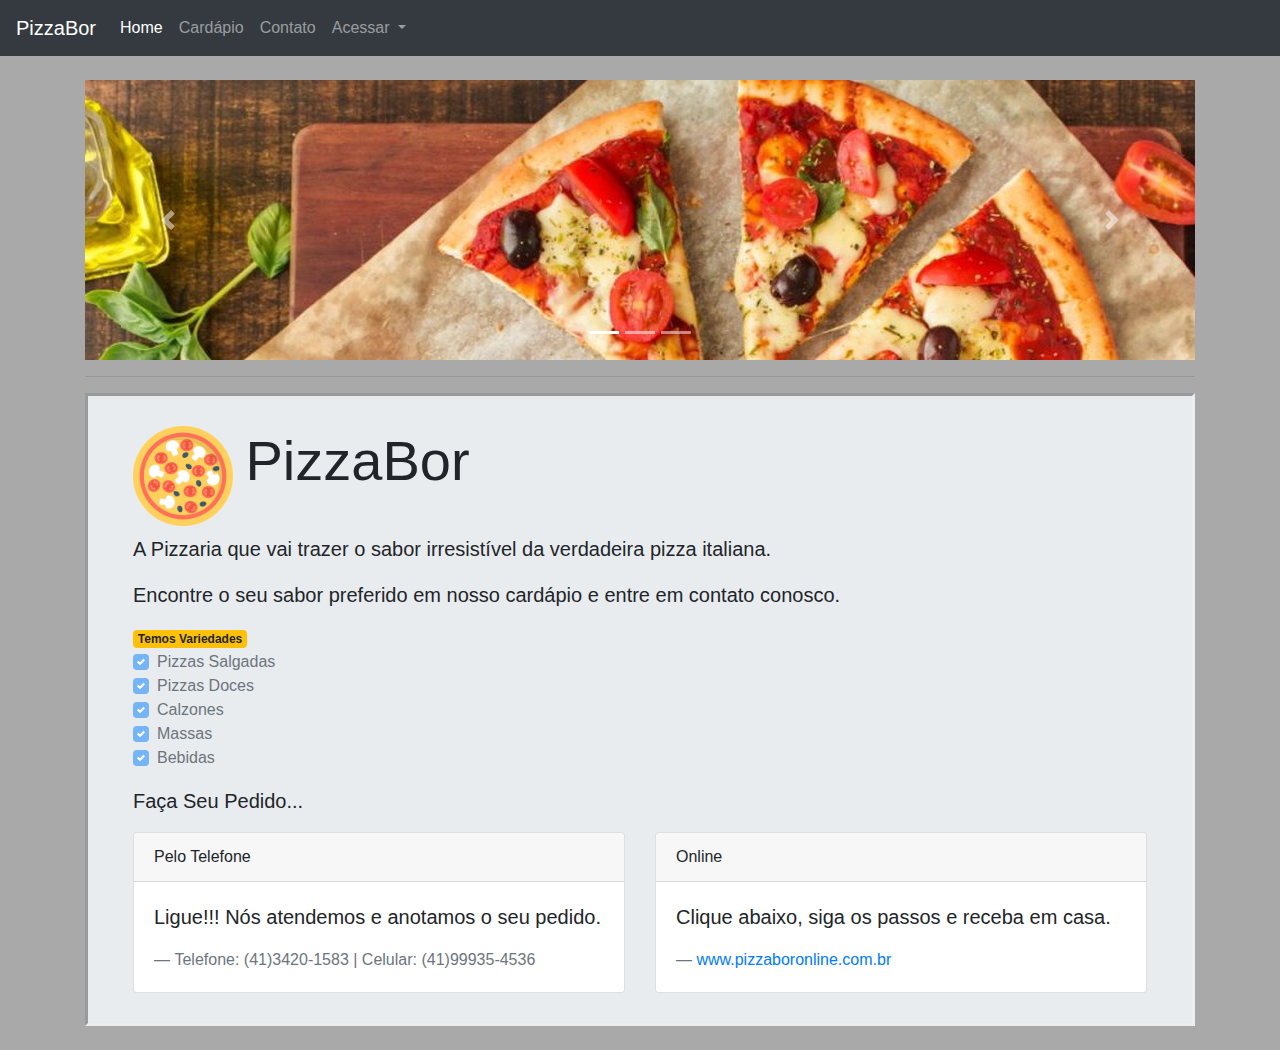
<file: index.html>
<!DOCTYPE html>
<html lang="pt-br">

<head>
	<meta charset="utf-8">
	<meta name="viewport" content="width=device-width, initial-scale=1, shrink-to-fit=no">

	<link rel="stylesheet" href="https://maxcdn.bootstrapcdn.com/bootstrap/4.0.0/css/bootstrap.min.css"
		integrity="sha384-Gn5384xqQ1aoWXA+058RXPxPg6fy4IWvTNh0E263XmFcJlSAwiGgFAW/dAiS6JXm" crossorigin="anonymous">
	<link rel="stylesheet" type="text/css" href="css/style.css">

	<title>PizzaBor - Home</title>
</head>

<body>
	<nav class="navbar navbar-expand-lg navbar-dark bg-dark">
		<a class="navbar-brand" href="">PizzaBor</a>
		<button class="navbar-toggler" type="button" data-toggle="collapse" data-target="#navbarNavDropdown"
			aria-controls="navbarNavDropdown" aria-expanded="false" aria-label="Toggle navigation">
			<span class="navbar-toggler-icon"></span>
		</button>
		<div class="collapse navbar-collapse" id="navbarNavDropdown">
			<ul class="navbar-nav">
				<li class="nav-item active">
					<a class="nav-link" href="./index.html">Home</a>
				</li>
				<li class="nav-item">
					<a class="nav-link" href="./pages/users/menu.html">Cardápio</a>
				</li>
				<li class="nav-item">
					<a class="nav-link" href="./pages/users/contact.html">Contato</a>
				</li>
				<li class="nav-item dropdown">
					<a class="nav-link dropdown-toggle" href="" id="navbarDropdownMenuLink" data-toggle="dropdown"
						aria-haspopup="true" aria-expanded="false">
						Acessar
					</a>
					<div class="dropdown-menu" aria-labelledby="navbarDropdownMenuLink">
						<a class="dropdown-item" href="./pages/admin/login.html">Login</a>
					</div>
				</li>
			</ul>
		</div>
	</nav>

	<div class="container mt-4 mb-4">
		<div id="carousel-pizzas" class="carousel slide" data-ride="carousel">
			<ol class="carousel-indicators">
				<li data-target="#carousel-pizzas" data-slide-to="0" class="active"></li>
				<li data-target="#carousel-pizzas" data-slide-to="1"></li>
				<li data-target="#carousel-pizzas" data-slide-to="2"></li>
			</ol>
			<div class="carousel-inner">
				<div class="carousel-item active">
					<img src="./img/carousel/crpizza-01.jpg" alt="First Slide">
				</div>
				<div class="carousel-item">
					<img src="./img/carousel/crpizza-02.jpg" alt="Second Slide">
				</div>
				<div class="carousel-item">
					<img src="./img/carousel/crpizza-03.jpg" alt="Third Slide">
				</div>
			</div>
			<a class="carousel-control-prev" href="#carousel-pizzas" data-slide="prev">
				<span class="carousel-control-prev-icon"></span>
			</a>
			<a class="carousel-control-next" href="#carousel-pizzas" data-slide="next">
				<span class="carousel-control-next-icon"></span>
			</a>
		</div>
		<hr>
		<div class="jumbotron jumbotron-fluid">
			<div class="container">
				<img src="img/logo-pizzabor.png" alt="Logo PizzaBor" id="img-pizza">
				<span class="display-4 ml-2">PizzaBor</span>
				<p class="lead mt-2">A Pizzaria que vai trazer o sabor irresistível da verdadeira pizza italiana.</p>
				<p class="lead">Encontre o seu sabor preferido em nosso cardápio e entre em contato conosco.</p>
				<span class="badge badge-warning">Temos Variedades</span>
				<div class="custom-control custom-checkbox">
					<input type="checkbox" class="custom-control-input" checked disabled>
					<label class="custom-control-label">Pizzas Salgadas</label>
				</div>
				<div class="custom-control custom-checkbox">
					<input type="checkbox" class="custom-control-input" checked disabled>
					<label class="custom-control-label">Pizzas Doces</label>
				</div>
				<div class="custom-control custom-checkbox">
					<input type="checkbox" class="custom-control-input" checked disabled>
					<label class="custom-control-label">Calzones</label>
				</div>
				<div class="custom-control custom-checkbox">
					<input type="checkbox" class="custom-control-input" checked disabled>
					<label class="custom-control-label">Massas</label>
				</div>
				<div class="custom-control custom-checkbox">
					<input type="checkbox" class="custom-control-input" checked disabled>
					<label class="custom-control-label">Bebidas</label>
				</div>
				<p class="lead mt-3">Faça Seu Pedido...</p>
				<div class="row">
					<div class="col-sm-6">
						<div class="card">
							<div class="card-header">
								Pelo Telefone
							</div>
							<div class="card-body">
								<blockquote class="blockquote mb-0">
									<p>Ligue!!! Nós atendemos e anotamos o seu pedido.</p>
									<footer class="blockquote-footer">Telefone: (41)3420-1583 | Celular: (41)99935-4536
									</footer>
								</blockquote>
							</div>
						</div>
					</div>
					<div class="col-sm-6">
						<div class="card">
							<div class="card-header">
								Online
							</div>
							<div class="card-body">
								<blockquote class="blockquote mb-0">
									<p>Clique abaixo, siga os passos e receba em casa.</p>
									<footer class="blockquote-footer"><a href="">www.pizzaboronline.com.br</a></footer>
								</blockquote>
							</div>
						</div>
					</div>
				</div>
			</div>
		</div>
	</div>

	<script src="https://code.jquery.com/jquery-3.5.1.js"
		integrity="sha256-QWo7LDvxbWT2tbbQ97B53yJnYU3WhH/C8ycbRAkjPDc=" crossorigin="anonymous"></script>
	<script src="https://cdnjs.cloudflare.com/ajax/libs/popper.js/1.12.9/umd/popper.min.js"
		integrity="sha384-ApNbgh9B+Y1QKtv3Rn7W3mgPxhU9K/ScQsAP7hUibX39j7fakFPskvXusvfa0b4Q"
		crossorigin="anonymous"></script>
	<script src="https://maxcdn.bootstrapcdn.com/bootstrap/4.0.0/js/bootstrap.min.js"
		integrity="sha384-JZR6Spejh4U02d8jOt6vLEHfe/JQGiRRSQQxSfFWpi1MquVdAyjUar5+76PVCmYl"
		crossorigin="anonymous"></script>
</body>

</html>
</file>
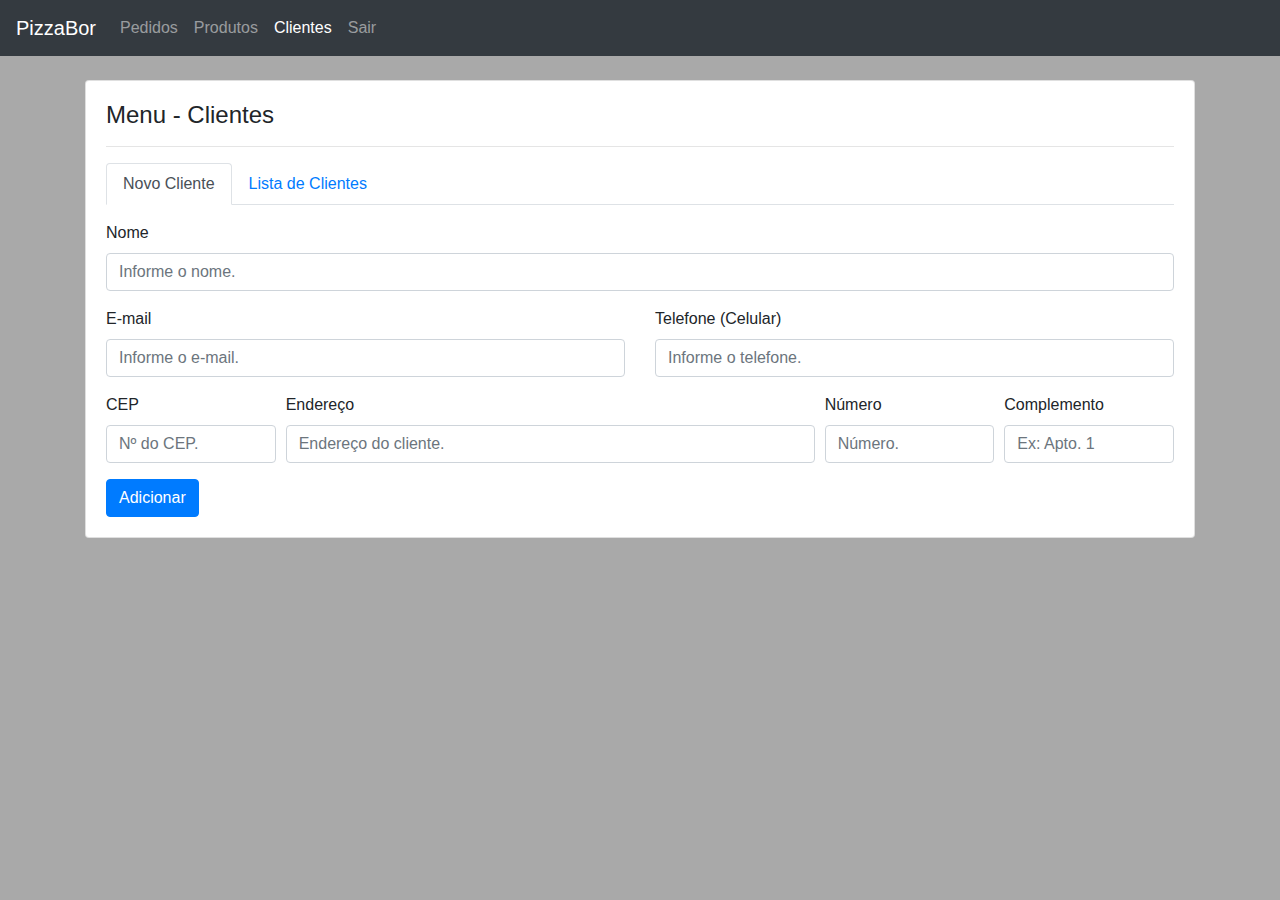
<file: pages/admin/clients.html>
<!DOCTYPE html>
<html lang="pt-br">

<head>
	<meta charset="utf-8">
	<meta name="viewport" content="width=device-width, initial-scale=1.0">
	<meta http-equiv="X-UA-Compatible" content="ie=edge">

	<link rel="stylesheet" href="https://maxcdn.bootstrapcdn.com/bootstrap/4.0.0/css/bootstrap.min.css"
		integrity="sha384-Gn5384xqQ1aoWXA+058RXPxPg6fy4IWvTNh0E263XmFcJlSAwiGgFAW/dAiS6JXm" crossorigin="anonymous">
	<link rel="stylesheet" type="text/css" href="../../css/style.css">

	<script src="https://code.jquery.com/jquery-3.5.1.js" integrity="sha256-QWo7LDvxbWT2tbbQ97B53yJnYU3WhH/C8ycbRAkjPDc="
		crossorigin="anonymous"></script>
	<script type="text/javascript" src="../../js/script.js"></script>

	<title>PizzaBor - Clientes</title>
</head>

<body>
	<nav class="navbar navbar-expand-lg navbar-dark bg-dark">
		<a class="navbar-brand" href="">PizzaBor</a>
		<button class="navbar-toggler" type="button" data-toggle="collapse" data-target="#navbarNavDropdown"
			aria-controls="navbarNavDropdown" aria-expanded="false" aria-label="Toggle navigation">
			<span class="navbar-toggler-icon"></span>
		</button>
		<div class="collapse navbar-collapse" id="navbarNavDropdown">
			<ul class="navbar-nav">
				<li class="nav-item">
					<a class="nav-link" href="./orders.html">Pedidos</a>
				</li>
				<li class="nav-item">
					<a class="nav-link" href="./products.html">Produtos</a>
				</li>
				<li class="nav-item active">
					<a class="nav-link" href="./clients.html">Clientes</a>
				</li>
				<li class="nav-item">
					<a class="nav-link" href="../../index.html">Sair</a>
				</li>
			</ul>
		</div>
	</nav>

	<div class="container mt-4 mb-4">
		<div class="card mt-1">
			<div class="card-body">
				<h4>Menu - Clientes</h4>
				<hr>
				<ul id="tab-options" class="nav nav-tabs">
					<li class="nav-item">
						<a href="#list-orders" class="nav-link active">Novo Cliente</a>
					</li>
					<li class="nav-item">
						<a href="#add-orders" class="nav-link">Lista de Clientes</a>
					</li>
				</ul>

				<div class="tab-content">
					<div class="tab-pane fade show active" id="list-orders">
						<form method="POST" action="https://api-pizzabor.herokuapp.com/clients" id="form-client">
							<label for="name" class="mt-3">Nome</label>
							<input type="text" class="form-control" id="name" placeholder="Informe o nome." required>

							<div class="row mt-3">
								<div class="col">
									<label for="email">E-mail</label>
									<input class="form-control" type="email" id="email" placeholder="Informe o e-mail." required>
								</div>
								<div class="col">
									<label for="phone">Telefone (Celular)</label>
									<input class="form-control" type="number" id="phone" placeholder="Informe o telefone." required>
								</div>
							</div>

							<div class="form-row mt-3">
								<div class="col-md-2 mb-3">
									<label for="cep">CEP</label>
									<input type="number" class="form-control" id="cep" placeholder="Nº do CEP." required>
								</div>
								<div class="col-md-6 mb-3">
									<label for="address">Endereço</label>
									<input type="text" class="form-control" id="address" placeholder="Endereço do cliente.">
								</div>
								<div class="col-md-2 mb-3">
									<label for="number">Número</label>
									<input type="number" class="form-control" id="number" placeholder="Número." required>
								</div>
								<div class="col-md-2 mb-3">
									<label for="complement">Complemento</label>
									<input type="text" class="form-control" id="complement" placeholder="Ex: Apto. 1" required>
								</div>
							</div>

							<button type="submit" class="btn btn-primary">Adicionar</button>
						</form>
					</div>
					<div class="tab-pane fade" id="add-orders">
						<div class='card mt-2' id='"+index+"'>
							<div class='card-body'>
								<b>Nome:</b>
								<p>Jorge Valentin Almeida</p>
								<b>Telefone:</b>
								<p>(41) 98936-9202</p>
								<b>Endereço:</b>
								<p>R. Nesto Victor (80620-400) | 520 | Apto. 150</p>
								<b>E-mail:</b>
								<p class="p-email">diegotozetto@gmail.com</p>
							</div>
							<div class='card-footer text-muted'>
								<a><button class='btn btn-info btn-sm'>Editar</button></a>
								<a><button class='btn btn-danger btn-sm ml-2'>Remover</button></a>
							</div>
						</div>
						<div class='card mt-2' id='"+index+"'>
							<div class='card-body'>
								<b>Nome:</b>
								<p>João da Silva</p>
								<b>Telefone:</b>
								<p>(41) 99956-9115</p>
								<b>Endereço:</b>
								<p>R. do Herval (80045-010) | 216 | Casa</p>
								<b>E-mail:</b>
								<p class="p-email">joaodasilva@gmail.com</p>
							</div>
							<div class='card-footer text-muted'>
								<a><button class='btn btn-info btn-sm'>Editar</button></a>
								<a><button class='btn btn-danger btn-sm ml-2'>Remover</button></a>
							</div>
						</div>
						<div class='card mt-2' id='"+index+"'>
							<div class='card-body'>
								<b>Nome:</b>
								<p>Maria Paula</p>
								<b>Telefone:</b>
								<p>(41) 99928-8127</p>
								<b>Endereço:</b>
								<p>R. Brasílio Itiberê (80240-060) | 3757 | Apto. 301</p>
								<b>E-mail:</b>
								<p class="p-email">mariapaula@gmail.com</p>
							</div>
							<div class='card-footer text-muted'>
								<a><button class='btn btn-info btn-sm'>Editar</button></a>
								<a><button class='btn btn-danger btn-sm ml-2'>Remover</button></a>
							</div>
						</div>
					</div>
				</div>
			</div>
		</div>
	</div>

	<script src="https://cdnjs.cloudflare.com/ajax/libs/popper.js/1.12.9/umd/popper.min.js"
		integrity="sha384-ApNbgh9B+Y1QKtv3Rn7W3mgPxhU9K/ScQsAP7hUibX39j7fakFPskvXusvfa0b4Q"
		crossorigin="anonymous"></script>
	<script src="https://maxcdn.bootstrapcdn.com/bootstrap/4.0.0/js/bootstrap.min.js"
		integrity="sha384-JZR6Spejh4U02d8jOt6vLEHfe/JQGiRRSQQxSfFWpi1MquVdAyjUar5+76PVCmYl"
		crossorigin="anonymous"></script>
</body>

</html>
</file>
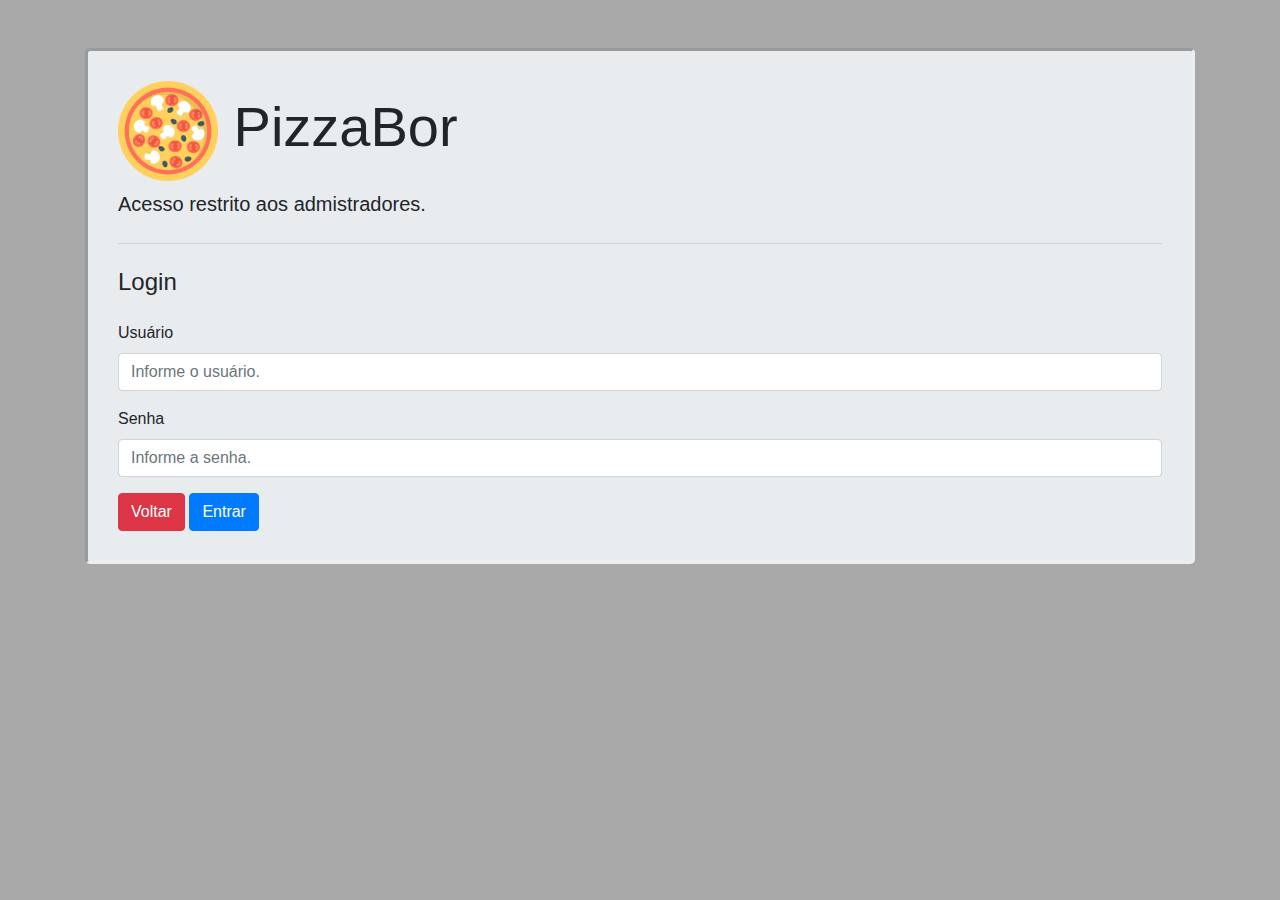
<file: pages/admin/login.html>
<!DOCTYPE html>
<html lang="pt-br">

<head>
    <meta charset="utf-8">
    <meta name="viewport" content="width=device-width, initial-scale=1, shrink-to-fit=no">

    <link rel="stylesheet" href="https://maxcdn.bootstrapcdn.com/bootstrap/4.0.0/css/bootstrap.min.css"
        integrity="sha384-Gn5384xqQ1aoWXA+058RXPxPg6fy4IWvTNh0E263XmFcJlSAwiGgFAW/dAiS6JXm" crossorigin="anonymous">
    <link rel="stylesheet" type="text/css" href="../../css/style.css">

    <script src="https://code.jquery.com/jquery-3.5.1.js"
        integrity="sha256-QWo7LDvxbWT2tbbQ97B53yJnYU3WhH/C8ycbRAkjPDc=" crossorigin="anonymous"></script>
    <script type="text/javascript" src="../../js/script.js"></script>

    <title>PizzaBor - Login</title>
</head>

<body>

    <div class="container mt-5">
        <div class="jumbotron">

            <h1 class="display-4"><img src="../../img/logo-pizzabor.png" alt="Logo PizzaBor" id="img-pizza"> PizzaBor
            </h1>
            <p class="lead">Acesso restrito aos admistradores.</p>
            <hr class="my-4">
            <h4>Login</h4>
            <form action="./orders.html" method="">
                <label for="username" class="mt-3">Usuário</label>
                <input type="text" class="form-control" id="username" placeholder="Informe o usuário." required>
                <label for="password" class="mt-3">Senha</label>
                <input type="password" class="form-control" id="password" placeholder="Informe a senha." required>
                <a href="../../index.html" class="btn btn-danger mt-3" role="button">Voltar</a>
                <button type="submit" class="btn btn-primary mt-3">Entrar</button>
            </form>
        </div>
    </div>

    <script src="https://cdnjs.cloudflare.com/ajax/libs/popper.js/1.12.9/umd/popper.min.js"
        integrity="sha384-ApNbgh9B+Y1QKtv3Rn7W3mgPxhU9K/ScQsAP7hUibX39j7fakFPskvXusvfa0b4Q"
        crossorigin="anonymous"></script>
    <script src="https://maxcdn.bootstrapcdn.com/bootstrap/4.0.0/js/bootstrap.min.js"
        integrity="sha384-JZR6Spejh4U02d8jOt6vLEHfe/JQGiRRSQQxSfFWpi1MquVdAyjUar5+76PVCmYl"
        crossorigin="anonymous"></script>
</body>

</html>
</file>
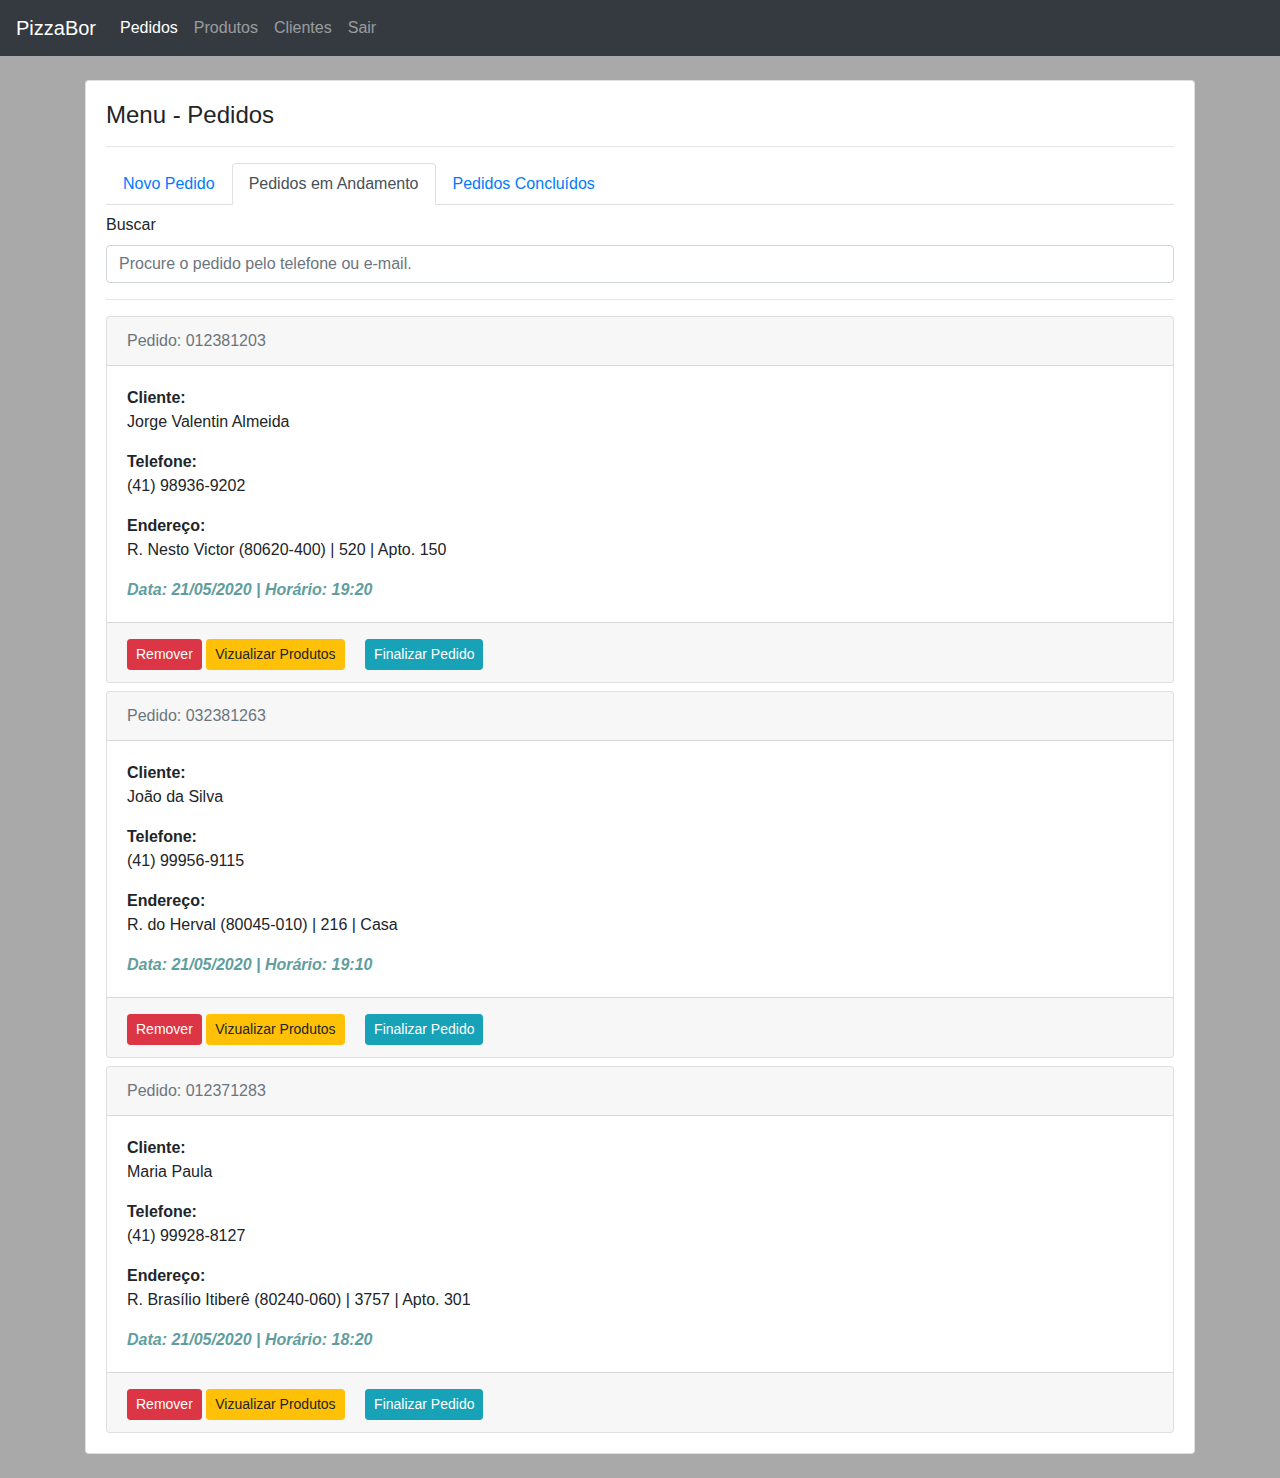
<file: pages/admin/orders.html>
<!DOCTYPE html>
<html lang="pt-br">

<head>
	<meta charset="utf-8">
	<meta name="viewport" content="width=device-width, initial-scale=1, shrink-to-fit=no">

	<link rel="stylesheet" href="https://maxcdn.bootstrapcdn.com/bootstrap/4.0.0/css/bootstrap.min.css"
		integrity="sha384-Gn5384xqQ1aoWXA+058RXPxPg6fy4IWvTNh0E263XmFcJlSAwiGgFAW/dAiS6JXm" crossorigin="anonymous">
	<link rel="stylesheet" type="text/css" href="../../css/style.css">

	<script src="https://code.jquery.com/jquery-3.5.1.js"
		integrity="sha256-QWo7LDvxbWT2tbbQ97B53yJnYU3WhH/C8ycbRAkjPDc=" crossorigin="anonymous"></script>
	<script type="text/javascript" src="../../js/script.js"></script>

	<title>PizzaBor - Pedidos</title>
</head>

<body>
	<nav class="navbar navbar-expand-lg navbar-dark bg-dark">
		<a class="navbar-brand" href="">PizzaBor</a>
		<button class="navbar-toggler" type="button" data-toggle="collapse" data-target="#navbarNavDropdown"
			aria-controls="navbarNavDropdown" aria-expanded="false" aria-label="Toggle navigation">
			<span class="navbar-toggler-icon"></span>
		</button>
		<div class="collapse navbar-collapse" id="navbarNavDropdown">
			<ul class="navbar-nav">
				<li class="nav-item active">
					<a class="nav-link" href="./orders.html">Pedidos</a>
				</li>
				<li class="nav-item">
					<a class="nav-link" href="./products.html">Produtos</a>
				</li>
				<li class="nav-item">
					<a class="nav-link" href="./clients.html">Clientes</a>
				</li>
				<li class="nav-item">
					<a class="nav-link" href="../../index.html">Sair</a>
				</li>
			</ul>
		</div>
	</nav>

	<div class="container mt-4 mb-4">
		<div class="card mt-1">
			<div class="card-body">
				<h4>Menu - Pedidos</h4>
				<hr>
				<ul id="tab-options" class="nav nav-tabs">
					<li class="nav-item">
						<a href="#add-orders" class="nav-link">Novo Pedido</a>
					</li>
					<li class="nav-item">
						<a href="#list-orders-progress" class="nav-link active">Pedidos em Andamento</a>
					</li>
					<li class="nav-item">
						<a href="#list-completed-orders" class="nav-link">Pedidos Concluídos</a>
					</li>
				</ul>

				<div class="tab-content mt-2">
					<div class="tab-pane fade" id="add-orders">
						<form action="" method="">
							<label for="client">Cliente</label>
							<input type="text" class="form-control" name="client" id="client"
								placeholder="Procure o cliente pelo telefone ou e-mail.">
							<label for="categorie" class="mt-2">Produtos do Pedido</label>
							<div class="input-group">
								<select class="form-control" name="categorie" id="categorie">
									<option selected disabled>Categoria</option>
									<option>Pizza Salgada</option>
									<option>Pizza Doce</option>
									<option>Calzone</option>
									<option>Massas</option>
									<option>Bebidas</option>
								</select>
								<select class="form-control" name="products" id="products">
									<option selected disabled>Produto</option>
									<option>Calabresa</option>
									<option>4 Queijos</option>
									<option>Portuguesa</option>
								</select>
								<div class="input-group-append">
									<button class="btn btn-outline-secondary" type="button">Adicionar</button>
								</div>
							</div>
							<label class="mt-4">Pedidos na Sacola</label>
							<table class="table table-sm">
								<thead>
									<tr>
										<th scope="col">Qntd</th>
										<th scope="col">Produto</th>
										<th scope="col">Valor Parcial</th>
										<th scope="col">Valor Total</th>
										<th scope="col">Opção</th>
									</tr>
								</thead>
								<tbody>
									<tr>
										<th scope="row">2</th>
										<td>4 Queijos [Pizza Salgada]</td>
										<td>R$ 12,00 [Broto]</td>
										<td>R$ 24,00</td>
										<td><button type="button" class="btn btn-danger btn-sm">Remover</button></td>
									</tr>
									<tr>
										<th scope="row">1</th>
										<td>Portuguesa [Pizza Salgada]</td>
										<td>R$ 22,00 [Média]</td>
										<td>R$ 22,00</td>
										<td><button type="button" class="btn btn-danger btn-sm">Remover</button></td>
									</tr>
									<tr>
										<th scope="row">2</th>
										<td>Coca-Cola Lata [Bebidas]</td>
										<td>R$ 2,50</td>
										<td>R$ 5,00</td>
										<td><button type="button" class="btn btn-danger btn-sm">Remover</button></td>
									</tr>
								</tbody>
							</table>
							<div class="alert alert-primary" role="alert">
								<button type="button" class="btn btn-danger btn-sm">Remover Tudo</button>
								| <b>Valor Total: R$ 51,00</b>
							</div>

							<label for="comments">Observações</label>
							<textarea name="comments" id="comments" rows="5" class="form-control"
								placeholder="Aqui você pode descrever alguma observação do cliente."></textarea>

							<button type="submit" class="btn btn-primary mt-3">Adicionar Pedido</button>
						</form>
					</div>
					<div class="tab-pane fade show active" id="list-orders-progress">
						<label for="srorders">Buscar</label>
						<input type="text" class="form-control" name="srorders" id="srorders"
							placeholder="Procure o pedido pelo telefone ou e-mail.">
						<hr>
						<div class='card mt-2'>
							<div class='card-header text-muted'>Pedido: 012381203</div>
							<div class='card-body'>
								<b>Cliente:</b>
								<p>Jorge Valentin Almeida</p>
								<b>Telefone:</b>
								<p>(41) 98936-9202</p>
								<b>Endereço:</b>
								<p>R. Nesto Victor (80620-400) | 520 | Apto. 150</p>
								<p class="p-datatime">Data: 21/05/2020 | Horário: 19:20</p>
							</div>
							<div class='card-footer text-muted'>
								<a><button class='btn btn-danger btn-sm mt-1'>Remover</button></a>
								<a><button class='btn btn-warning btn-sm mt-1 mr-3'>Vizualizar Produtos</button></a>
								<a><button class='btn btn-info btn-sm mt-1'>Finalizar Pedido</button></a>
							</div>
						</div>
						<div class='card mt-2'>
							<div class='card-header text-muted'>Pedido: 032381263</div>
							<div class='card-body'>
								<b>Cliente:</b>
								<p>João da Silva</p>
								<b>Telefone:</b>
								<p>(41) 99956-9115</p>
								<b>Endereço:</b>
								<p>R. do Herval (80045-010) | 216 | Casa</p>
								<p class="p-datatime">Data: 21/05/2020 | Horário: 19:10</p>
							</div>
							<div class='card-footer text-muted'>
								<a><button class='btn btn-danger btn-sm mt-1'>Remover</button></a>
								<a><button class='btn btn-warning btn-sm mt-1 mr-3'>Vizualizar Produtos</button></a>
								<a><button class='btn btn-info btn-sm mt-1'>Finalizar Pedido</button></a>
							</div>
						</div>
						<div class='card mt-2'>
							<div class='card-header text-muted'>Pedido: 012371283</div>
							<div class='card-body'>
								<b>Cliente:</b>
								<p>Maria Paula</p>
								<b>Telefone:</b>
								<p>(41) 99928-8127</p>
								<b>Endereço:</b>
								<p>R. Brasílio Itiberê (80240-060) | 3757 | Apto. 301</p>
								<p class="p-datatime">Data: 21/05/2020 | Horário: 18:20</p>
							</div>
							<div class='card-footer text-muted'>
								<a><button class='btn btn-danger btn-sm mt-1'>Remover</button></a>
								<a><button class='btn btn-warning btn-sm mt-1 mr-3'>Vizualizar Produtos</button></a>
								<a><button class='btn btn-info btn-sm mt-1'>Finalizar Pedido</button></a>
							</div>
						</div>
					</div>
					<div class="tab-pane fade" id="list-completed-orders">
						<label for="srordersok">Buscar</label>
						<input type="text" class="form-control" name="srordersok" id="srordersok"
							placeholder="Procure o pedido pelo telefone ou e-mail.">
						<hr>
						<div class='card mt-2'>
							<div class='card-body'>
								<b>Nº do Pedido:</b>
								<p>012345603</p>
								<b>Entrada:</b>
								<p>Data: 10/05/2020 | Horário: 20:00</p>
								<b>Saída:</b>
								<p>Data: 10/05/2020 | Horário: 21:00</p>

							</div>
							<div class='card-footer text-muted'>
								<a><button class='btn btn-danger btn-sm mt-1'>Remover</button></a>
								<a><button class='btn btn-warning btn-sm mt-1 mr-3'>Vizualizar Produtos</button></a>
								<a><button class='btn btn-info btn-sm mt-1'>Dados do Cliente</button></a>
							</div>
						</div>
					</div>
				</div>
			</div>
		</div>
	</div>

	<script src="https://cdnjs.cloudflare.com/ajax/libs/popper.js/1.12.9/umd/popper.min.js"
		integrity="sha384-ApNbgh9B+Y1QKtv3Rn7W3mgPxhU9K/ScQsAP7hUibX39j7fakFPskvXusvfa0b4Q"
		crossorigin="anonymous"></script>
	<script src="https://maxcdn.bootstrapcdn.com/bootstrap/4.0.0/js/bootstrap.min.js"
		integrity="sha384-JZR6Spejh4U02d8jOt6vLEHfe/JQGiRRSQQxSfFWpi1MquVdAyjUar5+76PVCmYl"
		crossorigin="anonymous"></script>
</body>

</html>
</file>
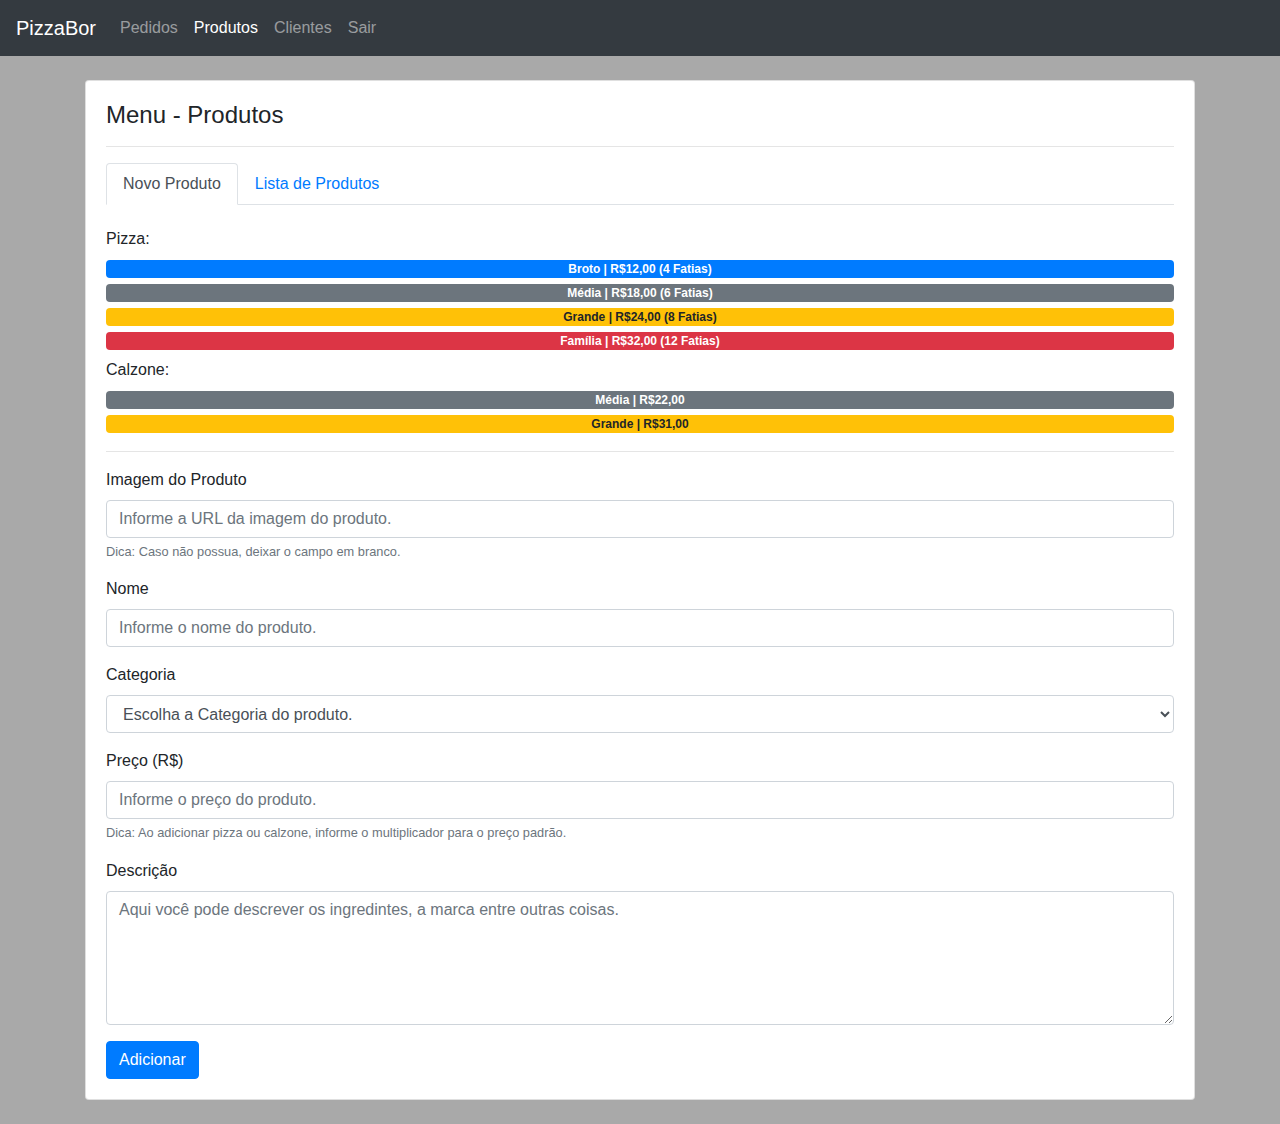
<file: pages/admin/products.html>
<!DOCTYPE html>
<html lang="pt-br">

<head>
	<meta charset="utf-8">
	<meta name="viewport" content="width=device-width, initial-scale=1, shrink-to-fit=no">

	<link rel="stylesheet" href="https://maxcdn.bootstrapcdn.com/bootstrap/4.0.0/css/bootstrap.min.css"
		integrity="sha384-Gn5384xqQ1aoWXA+058RXPxPg6fy4IWvTNh0E263XmFcJlSAwiGgFAW/dAiS6JXm" crossorigin="anonymous">
	<link rel="stylesheet" type="text/css" href="../../css/style.css">

	<script src="https://code.jquery.com/jquery-3.5.1.js"
		integrity="sha256-QWo7LDvxbWT2tbbQ97B53yJnYU3WhH/C8ycbRAkjPDc=" crossorigin="anonymous"></script>
	<script type="text/javascript" src="../../js/script.js"></script>

	<title>PizzaBor - Produtos</title>
</head>

<body>
	<nav class="navbar navbar-expand-lg navbar-dark bg-dark">
		<a class="navbar-brand" href="">PizzaBor</a>
		<button class="navbar-toggler" type="button" data-toggle="collapse" data-target="#navbarNavDropdown"
			aria-controls="navbarNavDropdown" aria-expanded="false" aria-label="Toggle navigation">
			<span class="navbar-toggler-icon"></span>
		</button>
		<div class="collapse navbar-collapse" id="navbarNavDropdown">
			<ul class="navbar-nav">
				<li class="nav-item">
					<a class="nav-link" href="./orders.html">Pedidos</a>
				</li>
				<li class="nav-item active">
					<a class="nav-link" href="./products.html">Produtos</a>
				</li>
				<li class="nav-item">
					<a class="nav-link" href="./clients.html">Clientes</a>
				</li>
				<li class="nav-item">
					<a class="nav-link" href="../../index.html">Sair</a>
				</li>
			</ul>
		</div>
	</nav>

	<div class="container mt-4 mb-4">
		<div class="card mt-1">
			<div class="card-body">
				<h4>Menu - Produtos</h4>
				<hr>
				<ul id="tab-options" class="nav nav-tabs">
					<li class="nav-item">
						<a href="#add-products" class="nav-link active">Novo Produto</a>
					</li>
					<li class="nav-item">
						<a href="#list-products" class="nav-link" id="tab-list-products">Lista de Produtos</a>
					</li>
				</ul>

				<div class="tab-content">
					<div class="tab-pane fade show active mt-4" id="add-products">
						<h6>Pizza:</h6>
						<span class='badge badge-primary'>Broto | R$12,00 (4 Fatias)</span>
						<span class='badge badge-secondary'>Média | R$18,00 (6 Fatias)</span>
						<span class='badge badge-warning'>Grande | R$24,00 (8 Fatias)</span>
						<span class='badge badge-danger'>Família | R$32,00 (12 Fatias)</span>
						<h6 class="mt-2">Calzone:</h6>
						<span class='badge badge-secondary'>Média | R$22,00</span>
						<span class='badge badge-warning'>Grande | R$31,00</span>

						<hr>
						<form action="http://localhost:5000/products" method="POST" id="form-product">
							<div class="form-group">
								<label for="url">Imagem do Produto</label>
								<input type="text" class="form-control" name="url" id="url"
									placeholder="Informe a URL da imagem do produto.">
								<small class="form-text text-muted">Dica: Caso não possua, deixar o campo em
									branco.</small>
							</div>
							<label for="name">Nome</label>
							<input type="text" class="form-control" name="name" id="name"
								placeholder="Informe o nome do produto." required>
							<label for="categorie" class="mt-3">Categoria</label>
							<select required class="form-control" name="categorie" id="categorie">
								<option selected disabled value="">Escolha a Categoria do produto.</option>
								<option value="Pizza Salgada">Pizza Salgada</option>
								<option value="Pizza Doce">Pizza Doce</option>
								<option value="Calzone">Calzone</option>
								<option value="Massas">Massas</option>
								<option value="Bebidas">Bebidas</option>
							</select>
							<div class="form-group">
								<label for="price" class="mt-3">Preço (R$)</label>
								<input type="number" step="0.01" min=0 class="form-control" name="price" id="price"
									placeholder="Informe o preço do produto." required>
								<small class="form-text text-muted">Dica: Ao adicionar pizza ou calzone, informe o
									multiplicador para o preço padrão.</small>
							</div>
							<label for="description">Descrição</label>
							<textarea name="description" id="description" rows="5" class="form-control"
								placeholder="Aqui você pode descrever os ingredintes, a marca entre outras coisas."></textarea>

							<button type="submit" class="btn btn-primary mt-3">Adicionar</button>
						</form>
					</div>
					<div class="tab-pane fade" id="list-products">
						<div id="div-products" class="mt-4">
							<div class='alert alert-secondary mt-4' role='alert'>
								<h4 class='alert-heading'>Pizza Salgada</h4>
							</div>
							<div class='card mt-2' id='"+index+"'>
								<h5 class='card-header'>4 Queijos</h5>
								<div class='card-body'>
									<img src='../../img/logo-pizzabor.png' alt='Imagem do Produto' id='img-pizza'
										class='img-thumbnail rounded float-left mr-4'>
									<p><b>Descrição: </b>Mussarela, provolone, parmesão e queijo tipo Catupiry.</p>
									<p><b>Preço:</b> Broto - R$12,00 | Média - R$18,00 | Grande - R$24,00 | Família -
										R$32,00</p>
								</div>
								<div class='card-footer text-muted'>
									<a><button class='btn btn-info btn-sm'>Editar</button></a>
									<a><button class='btn btn-danger btn-sm'>Remover</button></a>
								</div>
							</div>
							<div class='card mt-2' id='"+index+"'>
								<h5 class='card-header'>Marguerita</h5>
								<div class='card-body'>
									<img src='../../img/logo-pizzabor.png' alt='Imagem do Produto' id='img-pizza'
										class='img-thumbnail rounded float-left mr-4'>
									<p><b>Descrição: </b>Mussarela, Manjericão Fresco e Tomate.</p>
									<p><b>Preço:</b> Broto - R$13,00 | Média - R$19,40 | Grande - R$25,80 | Família -
										R$34,30</p>
								</div>
								<div class='card-footer text-muted'>
									<a><button class='btn btn-info btn-sm'>Editar</button></a>
									<a><button class='btn btn-danger btn-sm'>Remover</button></a>
								</div>
							</div>
							<div class='alert alert-secondary mt-4' role='alert'>
								<h4 class='alert-heading'>Pizza Doce</h4>
							</div>
							<div class='card mt-2' id='"+index+"'>
								<h5 class='card-header'>Banana</h5>
								<div class='card-body'>
									<img src='../../img/logo-pizzabor.png' alt='Imagem do Produto' id='img-pizza'
										class='img-thumbnail rounded float-left mr-4'>
									<p><b>Descrição: </b>Mussarela, banana, açúcar e canela.</p>
									<p><b>Preço:</b> Broto - R$15,00 | Média - R$21,60 | Grande - R$26,80 | Família -
										R$36,10</p>
								</div>
								<div class='card-footer text-muted'>
									<a><button class='btn btn-info btn-sm'>Editar</button></a>
									<a><button class='btn btn-danger btn-sm'>Remover</button></a>
								</div>
							</div>
							<div class='alert alert-secondary mt-4' role='alert'>
								<h4 class='alert-heading'>Bebidas</h4>
							</div>
							<div class='card mt-2' id='"+index+"'>
								<h5 class='card-header'>Coca-Cola Lata</h5>
								<div class='card-body'>
									<img src='../../img/logo-pizzabor.png' alt='Imagem do Produto' id='img-pizza'
										class='img-thumbnail rounded float-left mr-4'>
									<p><b>Descrição: </b>Sabor Original.</p>
									<p><b>Preço:</b> R$3,50</p>
								</div>
								<div class='card-footer text-muted'>
									<a><button class='btn btn-info btn-sm'>Editar</button></a>
									<a><button class='btn btn-danger btn-sm'>Remover</button></a>
								</div>
							</div>
						</div>
					</div>
				</div>
			</div>
		</div>
	</div>

	<script src="https://cdnjs.cloudflare.com/ajax/libs/popper.js/1.12.9/umd/popper.min.js"
		integrity="sha384-ApNbgh9B+Y1QKtv3Rn7W3mgPxhU9K/ScQsAP7hUibX39j7fakFPskvXusvfa0b4Q" crossorigin="anonymous">
		</script>
	<script src="https://maxcdn.bootstrapcdn.com/bootstrap/4.0.0/js/bootstrap.min.js"
		integrity="sha384-JZR6Spejh4U02d8jOt6vLEHfe/JQGiRRSQQxSfFWpi1MquVdAyjUar5+76PVCmYl" crossorigin="anonymous">
		</script>
</body>

</html>
</file>
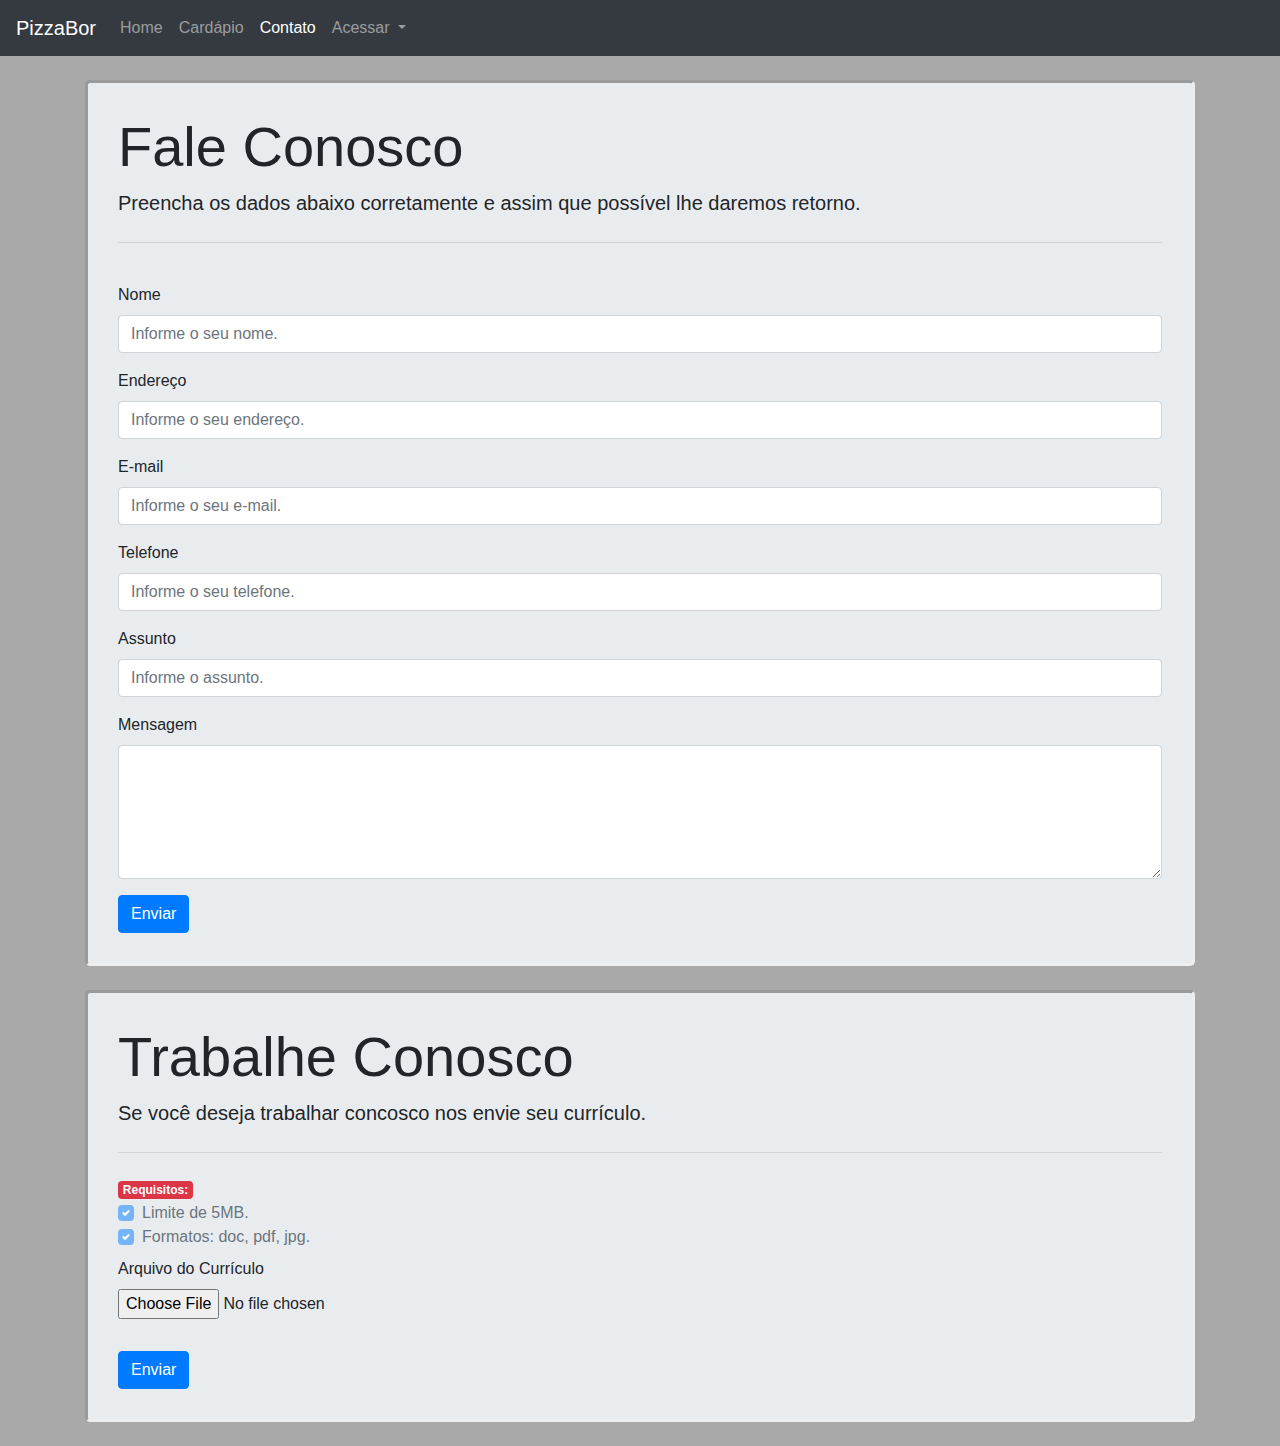
<file: pages/users/contact.html>
<!DOCTYPE html>
<html lang="pt-br">

<head>
  <meta charset="utf-8">
  <meta name="viewport" content="width=device-width, initial-scale=1, shrink-to-fit=no">

  <link rel="stylesheet" href="https://maxcdn.bootstrapcdn.com/bootstrap/4.0.0/css/bootstrap.min.css"
    integrity="sha384-Gn5384xqQ1aoWXA+058RXPxPg6fy4IWvTNh0E263XmFcJlSAwiGgFAW/dAiS6JXm" crossorigin="anonymous">
  <link rel="stylesheet" type="text/css" href="../../css/style.css">

  <title>PizzaBor - Contato</title>
</head>

<body>
  <nav class="navbar navbar-expand-lg navbar-dark bg-dark">
    <a class="navbar-brand" href="">PizzaBor</a>
    <button class="navbar-toggler" type="button" data-toggle="collapse" data-target="#navbarNavDropdown"
      aria-controls="navbarNavDropdown" aria-expanded="false" aria-label="Toggle navigation">
      <span class="navbar-toggler-icon"></span>
    </button>
    <div class="collapse navbar-collapse" id="navbarNavDropdown">
      <ul class="navbar-nav">
        <li class="nav-item">
          <a class="nav-link" href="../../index.html">Home</a>
        </li>
        <li class="nav-item">
          <a class="nav-link" href="./menu.html">Cardápio</a>
        </li>
        <li class="nav-item active">
          <a class="nav-link" href="./contact.html">Contato</a>
        </li>
        <li class="nav-item dropdown">
          <a class="nav-link dropdown-toggle" href="" id="navbarDropdownMenuLink" data-toggle="dropdown"
            aria-haspopup="true" aria-expanded="false">
            Acessar
          </a>
          <div class="dropdown-menu" aria-labelledby="navbarDropdownMenuLink">
            <a class="dropdown-item" href="../admin/login.html">Login</a>
          </div>
        </li>
      </ul>
    </div>
  </nav>

  <div class="container mt-4 mb-4">
    <div class="jumbotron">
      <h1 class="display-4">Fale Conosco</h1>
      <p class="lead">Preencha os dados abaixo corretamente e assim que possível lhe daremos retorno.</p>
      <hr class="my-4">
      <form action="" method="">
        <label for="name" class="mt-3">Nome</label>
        <input type="text" class="form-control" id="name" placeholder="Informe o seu nome." required>
        <label for="address" class="mt-3">Endereço</label>
        <input type="text" class="form-control" id="address" placeholder="Informe o seu endereço." required>
        <label for="email" class="mt-3">E-mail</label>
        <input type="email" class="form-control" id="email" placeholder="Informe o seu e-mail." required>
        <label for="phone" class="mt-3">Telefone</label>
        <input type="tel" class="form-control" id="phone" placeholder="Informe o seu telefone." required>
        <label for="subject" class="mt-3">Assunto</label>
        <input type="text" class="form-control" id="subject" placeholder="Informe o assunto." required>
        <label for="msg" class="mt-3">Mensagem</label>
        <textarea name="msg" id="msg" rows="5" class="form-control" required></textarea>
        <button type="submit" class="btn btn-primary mt-3">Enviar</button>
      </form>
    </div>
    <div class="jumbotron mt-4">
      <h1 class="display-4">Trabalhe Conosco</h1>
      <p class="lead">Se você deseja trabalhar concosco nos envie seu currículo.</p>
      <hr class="my-4">
      <span class="badge badge-danger">Requisitos:</span>
      <div class="custom-control custom-checkbox">
        <input type="checkbox" class="custom-control-input" checked disabled>
        <label class="custom-control-label">Limite de 5MB.</label>
      </div>
      <div class="custom-control custom-checkbox">
        <input type="checkbox" class="custom-control-input" checked disabled>
        <label class="custom-control-label">Formatos: doc, pdf, jpg.</label>
      </div>
      <form>
        <div class="form-group mt-2">
          <label for="file-curriculum">Arquivo do Currículo</label>
          <input type="file" class="form-control-file" id="file-curriculum">
        </div>
      </form>
      <button type="submit" class="btn btn-primary mt-3">Enviar</button>
    </div>
  </div>

  <script src="https://code.jquery.com/jquery-3.5.1.js" integrity="sha256-QWo7LDvxbWT2tbbQ97B53yJnYU3WhH/C8ycbRAkjPDc="
    crossorigin="anonymous"></script>
  <script src="https://cdnjs.cloudflare.com/ajax/libs/popper.js/1.12.9/umd/popper.min.js"
    integrity="sha384-ApNbgh9B+Y1QKtv3Rn7W3mgPxhU9K/ScQsAP7hUibX39j7fakFPskvXusvfa0b4Q"
    crossorigin="anonymous"></script>
  <script src="https://maxcdn.bootstrapcdn.com/bootstrap/4.0.0/js/bootstrap.min.js"
    integrity="sha384-JZR6Spejh4U02d8jOt6vLEHfe/JQGiRRSQQxSfFWpi1MquVdAyjUar5+76PVCmYl"
    crossorigin="anonymous"></script>
</body>

</html>
</file>
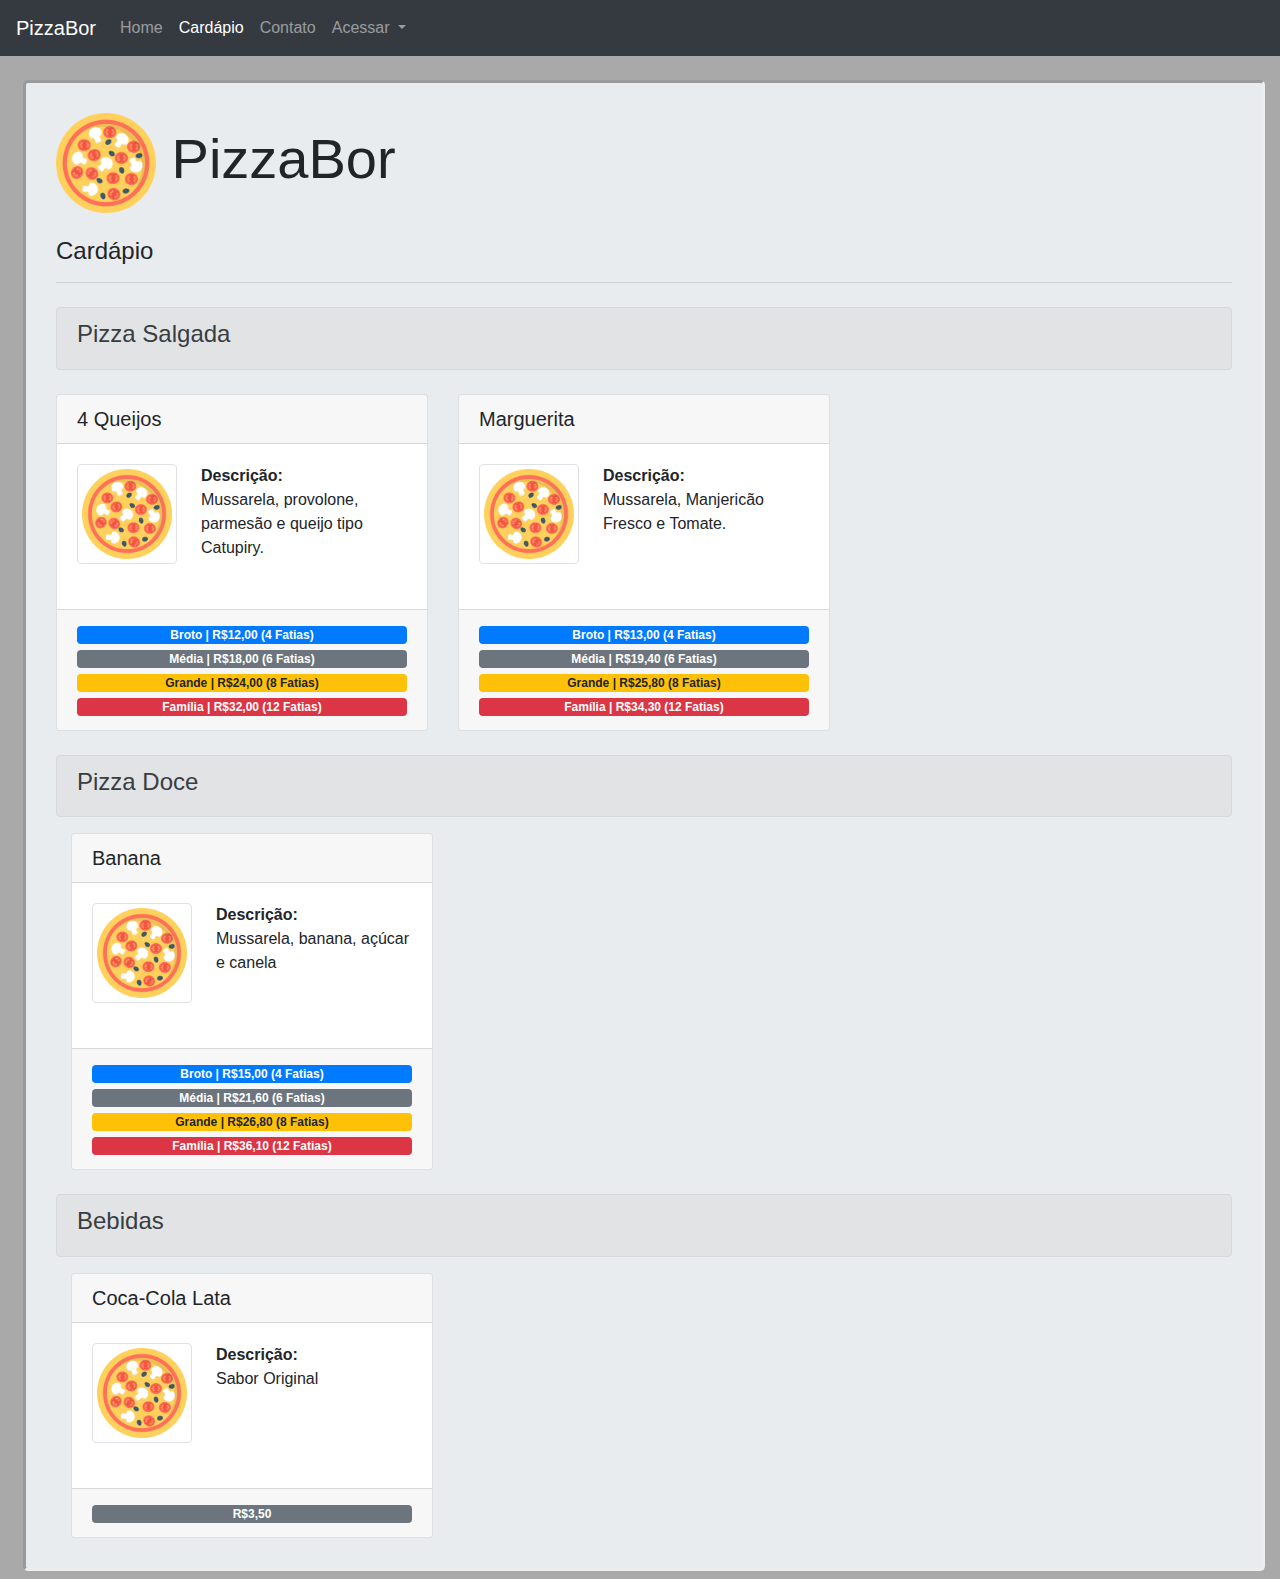
<file: pages/users/menu.html>
<!DOCTYPE html>
<html lang="pt-br">

<head>
	<meta charset="utf-8">
	<meta name="viewport" content="width=device-width, initial-scale=1, shrink-to-fit=no">

	<link rel="stylesheet" href="https://maxcdn.bootstrapcdn.com/bootstrap/4.0.0/css/bootstrap.min.css"
		integrity="sha384-Gn5384xqQ1aoWXA+058RXPxPg6fy4IWvTNh0E263XmFcJlSAwiGgFAW/dAiS6JXm" crossorigin="anonymous">
	<link rel="stylesheet" type="text/css" href="../../css/style.css">

	<script src="https://code.jquery.com/jquery-3.5.1.js"
		integrity="sha256-QWo7LDvxbWT2tbbQ97B53yJnYU3WhH/C8ycbRAkjPDc=" crossorigin="anonymous"></script>
	<script type="text/javascript" src="../../js/script.js"></script>

	<title>PizzaBor - Cardápio</title>
</head>

<body>
	<nav class="navbar navbar-expand-lg navbar-dark bg-dark">
		<a class="navbar-brand" href="">PizzaBor</a>
		<button class="navbar-toggler" type="button" data-toggle="collapse" data-target="#navbarNavDropdown"
			aria-controls="navbarNavDropdown" aria-expanded="false" aria-label="Toggle navigation">
			<span class="navbar-toggler-icon"></span>
		</button>
		<div class="collapse navbar-collapse" id="navbarNavDropdown">
			<ul class="navbar-nav">
				<li class="nav-item">
					<a class="nav-link" href="../../index.html">Home</a>
				</li>
				<li class="nav-item active">
					<a class="nav-link" href="./menu.html" id="menu">Cardápio</a>
				</li>
				<li class="nav-item">
					<a class="nav-link" href="./contact.html">Contato</a>
				</li>
				<li class="nav-item dropdown">
					<a class="nav-link dropdown-toggle" href="" id="navbarDropdownMenuLink" data-toggle="dropdown"
						aria-haspopup="true" aria-expanded="false">
						Acessar
					</a>
					<div class="dropdown-menu" aria-labelledby="navbarDropdownMenuLink">
						<a class="dropdown-item" href="../admin/login.html">Login</a>
					</div>
				</li>
			</ul>
		</div>
	</nav>

	<div class="container-fluid mt-2 mb-2">
		<div id="div-menu" class="mt-4 ml-2">
			<div class='jumbotron'>
				<h1 class='display-4 mb-4'><img src='../../img/logo-pizzabor.png' alt='Logo PizzaBor' id='img-pizza'>
					PizzaBor</h1>
				<h4>Cardápio</h4>
				<hr>
				<div class='alert alert-secondary mt-4' role='alert'>
					<h4 class='alert-heading'>Pizza Salgada</h4>
				</div>

				<div class='row'>
					<div class='col-sm-4'>
						<div class='card mt-2'>
							<h5 class='card-header'>4 Queijos</h5>
							<div class='card-body'>
								<img src='../../img/logo-pizzabor.png' alt='Logo PizzaBor' id='img-pizza'
									class='img-thumbnail rounded float-left mr-4'>
								<p><b>Descrição:</b><br>Mussarela, provolone, parmesão e queijo tipo Catupiry.</p>
							</div>
							<div class='card-footer'>
								<span class='badge badge-primary'>Broto | R$12,00 (4 Fatias)</span>
								<span class='badge badge-secondary'>Média | R$18,00 (6 Fatias)</span>
								<span class='badge badge-warning'>Grande | R$24,00 (8 Fatias)</span>
								<span class='badge badge-danger'>Família | R$32,00 (12 Fatias)</span>
							</div>
						</div>
					</div>
					<div class='col-sm-4'>
						<div class='card mt-2'>
							<h5 class='card-header'>Marguerita</h5>
							<div class='card-body'>
								<img src='../../img/logo-pizzabor.png' alt='Logo PizzaBor' id='img-pizza'
									class='img-thumbnail rounded float-left mr-4'>
								<p><b>Descrição:</b><br>Mussarela, Manjericão Fresco e Tomate.</p>
							</div>
							<div class='card-footer'>
								<span class='badge badge-primary'>Broto | R$13,00 (4 Fatias)</span>
								<span class='badge badge-secondary'>Média | R$19,40 (6 Fatias)</span>
								<span class='badge badge-warning'>Grande | R$25,80 (8 Fatias)</span>
								<span class='badge badge-danger'>Família | R$34,30 (12 Fatias)</span>
							</div>
						</div>
					</div>
				</div>
				<div class='alert alert-secondary mt-4' role='alert'>
					<h4 class='alert-heading'>Pizza Doce</h4>
				</div>
				<div class='col-sm-4'>
					<div class='card mt-2'>
						<h5 class='card-header'>Banana</h5>
						<div class='card-body'>
							<img src='../../img/logo-pizzabor.png' alt='Logo PizzaBor' id='img-pizza'
								class='img-thumbnail rounded float-left mr-4'>
							<p><b>Descrição:</b><br>Mussarela, banana, açúcar e canela</p>
						</div>
						<div class='card-footer'>
							<span class='badge badge-primary'>Broto | R$15,00 (4 Fatias)</span>
							<span class='badge badge-secondary'>Média | R$21,60 (6 Fatias)</span>
							<span class='badge badge-warning'>Grande | R$26,80 (8 Fatias)</span>
							<span class='badge badge-danger'>Família | R$36,10 (12 Fatias)</span>
						</div>
					</div>
				</div>
				<div class='alert alert-secondary mt-4' role='alert'>
					<h4 class='alert-heading'>Bebidas</h4>
				</div>
				<div class='col-sm-4'>
					<div class='card mt-2'>
						<h5 class='card-header'>Coca-Cola Lata</h5>
						<div class='card-body'>
							<img src='../../img/logo-pizzabor.png' alt='Logo PizzaBor' id='img-pizza'
								class='img-thumbnail rounded float-left mr-4'>
							<p><b>Descrição:</b><br>Sabor Original</p>
						</div>
						<div class='card-footer'>
							<span class='badge badge-secondary'>R$3,50</span>
						</div>
					</div>
				</div>
			</div>
		</div>
	</div>

	<script src="https://cdnjs.cloudflare.com/ajax/libs/popper.js/1.12.9/umd/popper.min.js"
		integrity="sha384-ApNbgh9B+Y1QKtv3Rn7W3mgPxhU9K/ScQsAP7hUibX39j7fakFPskvXusvfa0b4Q"
		crossorigin="anonymous"></script>
	<script src="https://maxcdn.bootstrapcdn.com/bootstrap/4.0.0/js/bootstrap.min.js"
		integrity="sha384-JZR6Spejh4U02d8jOt6vLEHfe/JQGiRRSQQxSfFWpi1MquVdAyjUar5+76PVCmYl"
		crossorigin="anonymous"></script>
</body>

</html>
</file>
<file: css/style.css>
body {
    background-color: darkgrey;
}

#img-pizza {
    width: 100px;
    height: 100px;
}

.carousel {
    background: #2f4357;
}

.carousel-item {
    height: 280px;
}

.jumbotron {
    margin: 0;
    padding: 30px;
    border-style: inset;
}

#div-menu .badge,
#add-products .badge {
    width: 100%;
    text-align: center;
}

#div-menu .card-body {
    height: 165px;
}

#div-menu .card-footer {
    text-align: center;
}

.p-email {
    margin-bottom: 0;
}

.p-datatime {
    margin-bottom: 0;
    font-weight: bold;
    font-style: italic;
    color: cadetblue;
}
</file>
